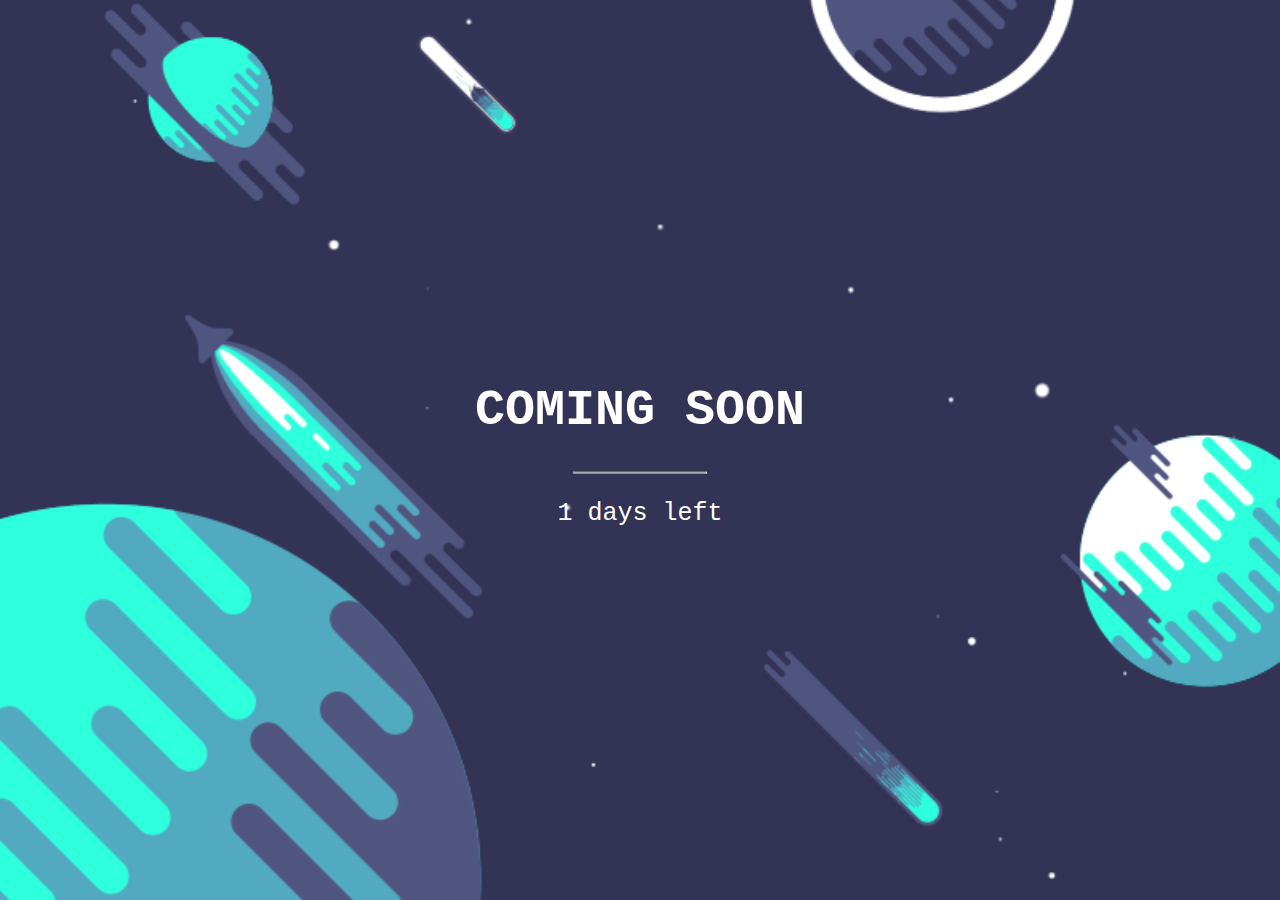
<file: shop.html>
<!DOCTYPE html>
<html>
<style>
body, html {
  height: 100%;
  margin: 0;
}

.bgimg {
  background-image: url('img/back7.gif');
  height: 100%;
  background-position: center;
  background-size: cover;
  position: relative;
  color: white;
  font-family: "Courier New", Courier, monospace;
  font-size: 25px;
}

.topleft {
  position: absolute;
  top: 0;
  left: 16px;
}

.bottomleft {
  position: absolute;
  bottom: 0;
  left: 16px;
}

.middle {
  position: absolute;
  top: 50%;
  left: 50%;
  transform: translate(-50%, -50%);
  text-align: center;
}

hr {
  margin: auto;
  width: 40%;
}
</style>
<body>

<div class="bgimg">
  <div class="middle">
    <h1>COMING SOON</h1>
    <hr>
    <p>1 days left</p>
  </div>
</div>

</body>
</html>
</file>
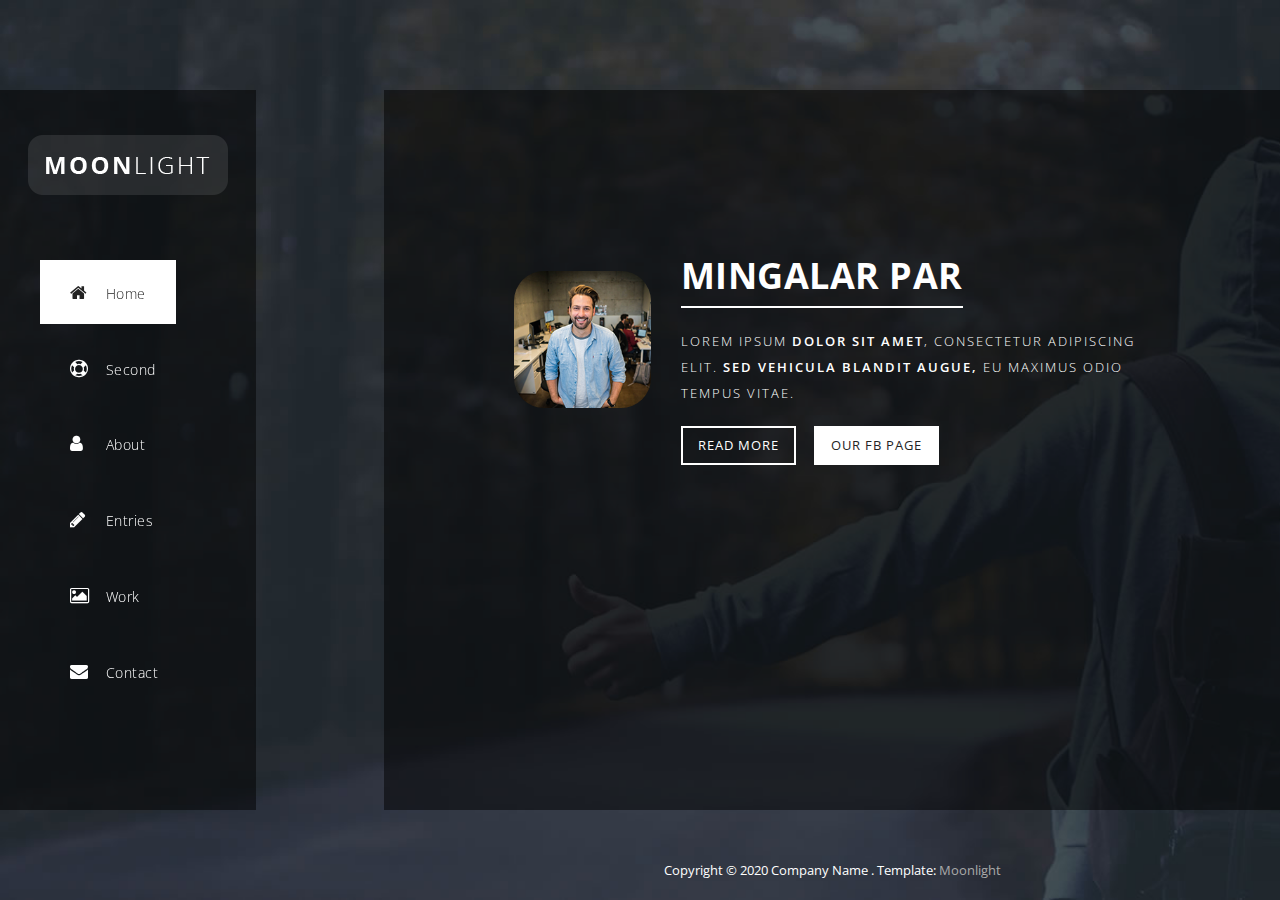
<file: inner/index-test-added-1-page.html>
<!DOCTYPE html>
<html>
    <head>
        <meta charset="utf-8">
        <meta http-equiv="X-UA-Compatible" content="IE=edge,chrome=1">
        <title>Moonlight CSS Template</title>
<!-- 
Moonlight Template 
http://www.templatemo.com/tm-512-moonlight
-->
        <meta name="description" content="">
        <meta name="viewport" content="width=device-width, initial-scale=1">
        <link rel="apple-touch-icon" href="apple-touch-icon.png">

        <link rel="stylesheet" href="css/bootstrap.min.css">
        <link rel="stylesheet" href="css/bootstrap-theme.min.css">
        <link rel="stylesheet" href="css/fontAwesome.css">
        <link rel="stylesheet" href="css/light-box.css">
        <link rel="stylesheet" href="css/templatemo-main.css">

        <link href="https://fonts.googleapis.com/css?family=Open+Sans:300,400,600,700,800" rel="stylesheet">

        <script src="js/vendor/modernizr-2.8.3-respond-1.4.2.min.js"></script>
    </head>

<body>
    
    <div class="sequence">
  
      <div class="seq-preloader">
        <svg width="39" height="16" viewBox="0 0 39 16" xmlns="http://www.w3.org/2000/svg" class="seq-preload-indicator"><g fill="#F96D38"><path class="seq-preload-circle seq-preload-circle-1" d="M3.999 12.012c2.209 0 3.999-1.791 3.999-3.999s-1.79-3.999-3.999-3.999-3.999 1.791-3.999 3.999 1.79 3.999 3.999 3.999z"/><path class="seq-preload-circle seq-preload-circle-2" d="M15.996 13.468c3.018 0 5.465-2.447 5.465-5.466 0-3.018-2.447-5.465-5.465-5.465-3.019 0-5.466 2.447-5.466 5.465 0 3.019 2.447 5.466 5.466 5.466z"/><path class="seq-preload-circle seq-preload-circle-3" d="M31.322 15.334c4.049 0 7.332-3.282 7.332-7.332 0-4.049-3.282-7.332-7.332-7.332s-7.332 3.283-7.332 7.332c0 4.05 3.283 7.332 7.332 7.332z"/></g></svg>
      </div>
      
    </div>
    
  
        <nav>
          <div class="logo">
              <img src="img/logo.png" alt="Moon Light">
          </div>
          <div class="mini-logo">
              <img src="img/mini_logo.png" alt="">
          </div>
          <ul>
            <li><a href="#1"><i class="fa fa-home"></i> <em>Home</em></a></li>
            <li><a href="#2"><i class="fa fa-support"></i> <em>Second</em></a></li>
            <li><a href="#3"><i class="fa fa-user"></i> <em>About</em></a></li>
            <li><a href="#4"><i class="fa fa-pencil"></i> <em>Entries</em></a></li>
            <li><a href="#5"><i class="fa fa-image"></i> <em>Work</em></a></li>
            <li><a href="#6"><i class="fa fa-envelope"></i> <em>Contact</em></a></li>
            
          </ul>
        </nav>
        
        <div class="slides">
          <div class="slide" id="1">
            <div class="content first-content">
              <div class="container-fluid">
                  <div class="col-md-3">
                      <div class="author-image"><img src="img/author_image.png" alt=""></div>
                  </div>
                  <div class="col-md-9">
                      <h2>Mingalar par</h2>
                      <p>Lorem ipsum <em>dolor sit amet</em>, consectetur adipiscing elit. <em>Sed vehicula blandit augue,</em> eu maximus odio tempus vitae.</p>
                      <div class="main-btn"><a href="#2">Read More</a></div>
                      <div class="fb-btn"><a rel="nofollow" href="https://fb.com/templatemo">Our FB Page</a></div>
                  </div>
              </div>
            </div>
          </div>
          <div class="slide" id="2">
            <div class="content first-content">
              <div class="container-fluid">
                  <div class="col-md-3">
                      <div class="author-image"><img src="img/author_image.png" alt=""></div>
                  </div>
                  <div class="col-md-9">
                      <h2>Second Page (Additional)</h2>
                      <p>This is a second additional page copied from first page. Lorem ipsum <em>dolor sit amet</em>, consectetur adipiscing elit. <em>Sed vehicula blandit augue,</em> eu maximus odio tempus vitae.</p>
                      <div class="main-btn"><a href="#2">Read More</a></div>
                      <div class="fb-btn"><a rel="nofollow" href="https://fb.com/templatemo">Our FB Page</a></div>
                  </div>
              </div>
            </div>
          </div>
          <div class="slide" id="3">
            <div class="content second-content">
                <div class="container-fluid">
                    <div class="col-md-6">
                        <div class="left-content">
                            <h2>About Us</h2>
                            <p>Please tell your friends about templatemo website. A variety of free CSS templates are available for immediate downloads.</p> 
                            <p>Phasellus vitae faucibus orci. Etiam eleifend orci sed faucibus semper. Cras varius dolor et augue fringilla, eu commodo sapien iaculis. Donec eget dictum tellus. <a href="#">Curabitur</a> a interdum diam. Nulla vestibulum porttitor porta.</p>
                            <p>Nulla vitae interdum libero, vel posuere ipsum. Phasellus interdum est et dapibus tempus. Vestibulum malesuada lorem condimentum mauris ornare dapibus. Curabitur tempor ligula et <a href="#">placerat</a> molestie.</p>
                            <p>Aliquam efficitur eu purus in interdum. <a href="#">Etiam tincidunt</a> magna ex, sit amet lobortis felis bibendum id. Lorem ipsum dolor sit amet, consectetur adipiscing elit. </p>
                          <div class="main-btn"><a href="#3">Read More</a></div>
                      </div>
                    </div>
                    <div class="col-md-6">
                        <div class="right-image">
                          <img src="img/about_image.jpg" alt="">
                      </div>
                    </div>
                </div>
            </div>
          </div>
          <div class="slide" id="4">
            <div class="content third-content">
                <div class="container-fluid">
                    <div class="col-md-12">
                        <div class="row">
                            <div class="first-section">
                                <div class="container-fluid">
                                    <div class="row">
                                        <div class="col-md-6">
                                            <div class="left-content">
                                                <h2>Quisque commodo quam</h2>
                                                <p>Vestibulum augue ex, finibus sit amet nisi id, maximus ultrices ipsum. Maecenas rhoncus nibh in mauris lobortis, a maximus diam faucibus. In et eros urna. Suspendisse potenti. Pellentesque commodo, neque nec molestie tempus, purus ante feugiat augue.</p>
                                                <div class="main-btn"><a href="#4">Continue Reading</a></div>
                                            </div>
                                        </div>
                                        <div class="col-md-6">
                                            <div class="right-image">
                                                <img src="img/first_service.jpg" alt="first service">
                                            </div>
                                        </div>
                                    </div>
                                </div>
                            </div>
                            <div class="second-section">
                                <div class="container-fluid">
                                    <div class="row">
                                        <div class="col-md-6">
                                            <div class="left-image">
                                                <img src="img/second_service.jpg" alt="second service">
                                            </div>
                                        </div>
                                        <div class="col-md-6">
                                            <div class="right-content">
                                                <h2>Maecenas eu purus eu sapien</h2>
                                                <p>Sed vitae felis in lorem mollis mollis eget in leo. Donec commodo, ex nec rutrum venenatis, nisi nisl malesuada magna, sed semper ipsum enim a ipsum. Aenean in ante vel mi molestie bibendum. Quisque sit amet lacus in diam pretium faucibus. Cras vel justo lorem.</p>
                                                <div class="main-btn"><a href="#4">Continue Reading</a></div>
                                            </div>
                                        </div>
                                    </div>
                                </div>
                            </div>
                        </div>
                    </div>
                </div>
            </div>
          </div>
          <div class="slide" id="5">
            <div class="content fourth-content">
                <div class="container-fluid">
                    <div class="row">
                        <div class="col-md-4 col-sm-6">
                            <div class="item">
                                <div class="thumb">
                                    <a href="img/first_big_item.jpg" data-lightbox="image-1"><div class="hover-effect">
                                        <div class="hover-content">
                                            <h2>Number One</h2>
                                            <p>Quisque sit amet lacus in diam pretium faucibus. Cras vel justo lorem.</p>
                                        </div>
                                    </div></a>
                                    <div class="image">
                                        <img src="img/first_item.jpg">
                                    </div>
                                </div>
                            </div>
                        </div>
                        <div class="col-md-4 col-sm-6">
                            <div class="item">
                                <div class="thumb">
                                    <a href="img/second_big_item.jpg" data-lightbox="image-1"><div class="hover-effect">
                                        <div class="hover-content">
                                            <h2>Number Two</h2>
                                            <p>Donec eget dictum tellus. Curabitur a interdum diam. Nulla vestibulum porttitor porta.</p>
                                        </div>
                                    </div></a>
                                    <div class="image">
                                        <img src="img/second_item.jpg">
                                    </div>
                                </div>
                            </div>
                        </div>
                        <div class="col-md-4 col-sm-6">
                            <div class="item">
                                <div class="thumb">
                                    <a href="img/third_big_item.jpg" data-lightbox="image-1"><div class="hover-effect">
                                        <div class="hover-content">
                                            <h2>Number Three</h2>
                                            <p>Cras varius dolor et augue fringilla, eu commodo sapien iaculis.</p>
                                        </div>
                                    </div></a>
                                    <div class="image">
                                        <img src="img/third_item.jpg">
                                    </div>
                                </div>
                            </div>
                        </div>
                        <div class="col-md-4 col-sm-6">
                            <div class="item">
                                <div class="thumb">
                                    <a href="img/fourth_big_item.jpg" data-lightbox="image-1"><div class="hover-effect">
                                        <div class="hover-content">
                                            <h2>Number Four</h2>
                                            <p>Vestibulum augue ex, finibus sit amet nisi id, maximus ultrices ipsum.</p>
                                        </div>
                                    </div></a>
                                    <div class="image">
                                        <img src="img/fourth_item.jpg">
                                    </div>
                                </div>
                            </div>
                        </div>
                        <div class="col-md-4 col-sm-6">
                            <div class="item">
                                <div class="thumb">
                                    <a href="img/fifth_big_item.jpg" data-lightbox="image-1"><div class="hover-effect">
                                        <div class="hover-content">
                                            <h2>Fifth Item</h2>
                                            <p>Donec commodo, ex nec rutrum venenatis, nisi nisl malesuada magna.</p>
                                        </div>
                                    </div></a>
                                    <div class="image">
                                        <img src="img/fifth_item.jpg">
                                    </div>
                                </div>
                            </div>
                        </div>
                        <div class="col-md-4 col-sm-6">
                            <div class="item">
                                <div class="thumb">
                                    <a href="img/sixth_big_item.jpg" data-lightbox="image-1"><div class="hover-effect">
                                        <div class="hover-content">
                                            <h2>Sixth Item</h2>
                                            <p>Maecenas dapibus neque sed nisl consectetur, id semper nisi egestas.</p>
                                        </div>
                                    </div></a>
                                    <div class="image">
                                        <img src="img/sixth_item.jpg">
                                    </div>
                                </div>
                            </div>
                        </div>
                        <div class="col-md-4 col-sm-6">
                            <div class="item">
                                <div class="thumb">
                                    <a href="img/seventh_big_item.jpg" data-lightbox="image-1"><div class="hover-effect">
                                        <div class="hover-content">
                                            <h2>Number Seven</h2>
                                            <p>Etiam aliquet, est id varius fringilla, eros libero pellentesque lectus.</p>
                                        </div>
                                    </div></a>
                                    <div class="image">
                                        <img src="img/seventh_item.jpg">
                                    </div>
                                </div>
                            </div>
                        </div>
                        <div class="col-md-4 col-sm-6">
                            <div class="item">
                                <div class="thumb">
                                    <a href="img/eight_big_item.jpg" data-lightbox="image-1"><div class="hover-effect">
                                        <div class="hover-content">
                                            <h2>Number Eight</h2>
                                            <p>Vestibulum augue ex, finibus sit amet nisi id, maximus ultrices ipsum.</p>
                                        </div>
                                    </div></a>
                                    <div class="image">
                                        <img src="img/eight_item.jpg">
                                    </div>
                                </div>
                            </div>
                        </div>
                        <div class="col-md-4 col-sm-6">
                            <div class="item">
                                <div class="thumb">
                                    <a href="img/ninth_big_item.jpg" data-lightbox="image-1"><div class="hover-effect">
                                        <div class="hover-content">
                                            <h2>Number Nine</h2>
                                            <p>Orci varius natoque penatibus et magnis dis parturient montes.</p>
                                        </div>
                                    </div></a>
                                    <div class="image">
                                        <img src="img/ninth_item.jpg">
                                    </div>
                                </div>
                            </div>
                        </div>
                        <div class="col-md-4 col-sm-6">
                            <div class="item">
                                <div class="thumb">
                                    <a href="img/fifth_big_item.jpg" data-lightbox="image-1"><div class="hover-effect">
                                        <div class="hover-content">
                                            <h2>Number Ten</h2>
                                            <p>Vestibulum augue ex, finibus sit amet nisi id, maximus ultrices ipsum.</p>
                                        </div>
                                    </div></a>
                                    <div class="image">
                                        <img src="img/fifth_item.jpg">
                                    </div>
                                </div>
                            </div>
                        </div>
                        <div class="col-md-4 col-sm-6">
                            <div class="item">
                                <div class="thumb">
                                    <a href="img/first_big_item.jpg" data-lightbox="image-1"><div class="hover-effect">
                                        <div class="hover-content">
                                            <h2>Eleventh Item</h2>
                                            <p>Cras varius dolor et augue fringilla, eu commodo sapien iaculis.</p>
                                        </div>
                                    </div></a>
                                    <div class="image">
                                        <img src="img/first_item.jpg">
                                    </div>
                                </div>
                            </div>
                        </div>
                        <div class="col-md-4 col-sm-6">
                            <div class="item">
                                <div class="thumb">
                                    <a href="img/second_big_item.jpg" data-lightbox="image-1"><div class="hover-effect">
                                        <div class="hover-content">
                                            <h2>Twelvth Item</h2>
                                            <p>Etiam tincidunt magna ex, sit amet lobortis felis bibendum id.</p>
                                        </div>
                                    </div></a>
                                    <div class="image">
                                        <img src="img/second_item.jpg">
                                    </div>
                                </div>
                            </div>
                        </div>
                    </div>
                </div>
            </div>
          </div>
          <div class="slide" id="6">
            <div class="content fifth-content">
                <div class="container-fluid">
                    <div class="col-md-6">
                        <div id="map">
    <!-- How to change your own map point
            1. Go to Google Maps
            2. Click on your location point
            3. Click "Share" and choose "Embed map" tab
            4. Copy only URL and paste it within the src="" field below
	-->
                            <iframe src="https://www.google.com/maps/embed?pb=!1m18!1m12!1m3!1d3647.3030413476204!2d100.5641230193719!3d13.757206847615207!2m3!1f0!2f0!3f0!3m2!1i1024!2i768!4f13.1!3m3!1m2!1s0x0%3A0xf51ce6427b7918fc!2sG+Tower!5e0!3m2!1sen!2sth!4v1510722015945" width="100%" height="500px" frameborder="0" style="border:0" allowfullscreen></iframe>
                        </div>
                    </div>
                    <div class="col-md-6">
                        <form id="contact" action="" method="post">
                            <div class="row">
                                <div class="col-md-12">
                                  <fieldset>
                                    <input name="name" type="text" class="form-control" id="name" placeholder="Your name..." required="">
                                  </fieldset>
                                </div>
                                <div class="col-md-12">
                                  <fieldset>
                                    <input name="email" type="email" class="form-control" id="email" placeholder="Your email..." required="">
                                  </fieldset>
                                </div>
                                 <div class="col-md-12">
                                  <fieldset>
                                    <input name="subject" type="text" class="form-control" id="subject" placeholder="Subject..." required="">
                                  </fieldset>
                                </div>
                                <div class="col-md-12">
                                  <fieldset>
                                    <textarea name="message" rows="6" class="form-control" id="message" placeholder="Your message..." required=""></textarea>
                                  </fieldset>
                                </div>
                                <div class="col-md-12">
                                  <fieldset>
                                    <button type="submit" id="form-submit" class="btn">Send Now</button>
                                  </fieldset>
                                </div>
                            </div>
                        </form>
                    </div>
                </div>
            </div>
          </div>
        </div>

        <div class="footer">
          <div class="content">
              <p>Copyright &copy; 2020 Company Name . Template: <a rel="nofollow" href="https://templatemo.com/tm-512-moonlight">Moonlight</a></p>
          </div>
        </div>
   
    <script src="https://ajax.googleapis.com/ajax/libs/jquery/1.11.2/jquery.min.js"></script>
    <script>window.jQuery || document.write('<script src="js/vendor/jquery-1.11.2.min.js"><\/script>')</script>

    <script src="js/vendor/bootstrap.min.js"></script>
    
    <script src="js/datepicker.js"></script>
    <script src="js/plugins.js"></script>
    <script src="js/main.js"></script>

    <script type="text/javascript">
    $(document).ready(function() {

        

        // navigation click actions 
        $('.scroll-link').on('click', function(event){
            event.preventDefault();
            var sectionID = $(this).attr("data-id");
            scrollToID('#' + sectionID, 750);
        });
        // scroll to top action
        $('.scroll-top').on('click', function(event) {
            event.preventDefault();
            $('html, body').animate({scrollTop:0}, 'slow');         
        });
        // mobile nav toggle
        $('#nav-toggle').on('click', function (event) {
            event.preventDefault();
            $('#main-nav').toggleClass("open");
        });
    });
    // scroll function
    function scrollToID(id, speed){
        var offSet = 0;
        var targetOffset = $(id).offset().top - offSet;
        var mainNav = $('#main-nav');
        $('html,body').animate({scrollTop:targetOffset}, speed);
        if (mainNav.hasClass("open")) {
            mainNav.css("height", "1px").removeClass("in").addClass("collapse");
            mainNav.removeClass("open");
        }
    }
    if (typeof console === "undefined") {
        console = {
            log: function() { }
        };
    }
    </script>
</body>
</html>
</file>
<file: inner/css/light-box.css>
/* LIGHT BOX */

body:after {
  content: url(../img/close.png) url(../img/loading.gif) url(../img/prev.png) url(../img/next.png);
  display: none;
}

body.lb-disable-scrolling {
  overflow: hidden;
}

.lightboxOverlay {
  position: absolute;
  top: 0;
  left: 0;
  z-index: 99999;
  background-color: black;
  filter: progid:DXImageTransform.Microsoft.Alpha(Opacity=80);
  opacity: 0.8;
  display: none;
}

.lightbox {
  position: absolute;
  margin-top: 0%;
  left: 0;
  width: 100%;
  z-index: 100000;
  text-align: center;
  line-height: 0;
  font-weight: normal;
}

.lightbox .lb-image {
  display: block;
  height: auto;
  max-width: inherit;
  max-height: none;
  border-radius: 5px;

  /* Image border */
  border: 10px solid white;
}

.lightbox a img {
  border: none;
}

.lb-outerContainer {
  position: relative;
  *zoom: 1;
  width: 250px;
  height: 250px;
  margin: 0 auto;
  border-radius: 4px;

  /* Background color behind image.
     This is visible during transitions. */
  background-color: white;
}

.lb-outerContainer:after {
  content: "";
  display: table;
  clear: both;
}

.lb-loader {
  position: absolute;
  top: 43%;
  left: 0;
  height: 25%;
  width: 100%;
  text-align: center;
  line-height: 0;
}

.lb-cancel {
  display: block;
  width: 32px;
  height: 32px;
  margin: 0 auto;
  background: url(../img/loading.gif) no-repeat;
}

.lb-nav {
  position: absolute;
  top: 0;
  left: 0;
  height: 100%;
  width: 100%;
  z-index: 10;
}

.lb-container > .nav {
  left: 0;
}

.lb-nav a {
  outline: none;
  background-image: url('[data-uri]');
}

.lb-prev, .lb-next {
  height: 100%;
  cursor: pointer;
  display: block;
}

.lb-nav a.lb-prev {
  width: 34%;
  left: 0;
  float: left;
  background: url(../img/prev.png) left 48% no-repeat;
  filter: progid:DXImageTransform.Microsoft.Alpha(Opacity=0);
  opacity: 0;
  -webkit-transition: opacity 0.6s;
  -moz-transition: opacity 0.6s;
  -o-transition: opacity 0.6s;
  transition: opacity 0.6s;
}

.lb-nav a.lb-prev:hover {
  filter: progid:DXImageTransform.Microsoft.Alpha(Opacity=100);
  opacity: 1;
}

.lb-nav a.lb-next {
  width: 64%;
  right: 0;
  float: right;
  background: url(../img/next.png) right 48% no-repeat;
  filter: progid:DXImageTransform.Microsoft.Alpha(Opacity=0);
  opacity: 0;
  -webkit-transition: opacity 0.6s;
  -moz-transition: opacity 0.6s;
  -o-transition: opacity 0.6s;
  transition: opacity 0.6s;
}

.lb-nav a.lb-next:hover {
  filter: progid:DXImageTransform.Microsoft.Alpha(Opacity=100);
  opacity: 1;
}

.lb-dataContainer {
  margin: 0 auto;
  padding-top: 5px;
  *zoom: 1;
  width: 100%;
  -moz-border-radius-bottomleft: 4px;
  -webkit-border-bottom-left-radius: 4px;
  border-bottom-left-radius: 4px;
  -moz-border-radius-bottomright: 4px;
  -webkit-border-bottom-right-radius: 4px;
  border-bottom-right-radius: 4px;
}

.lb-dataContainer:after {
  content: "";
  display: table;
  clear: both;
}

.lb-data {
  padding: 0 4px;
  color: #ccc;
}

.lb-data .lb-details {
  width: 85%;
  float: left;
  text-align: left;
  line-height: 1.1em;
}

.lb-data .lb-caption {
  font-size: 13px;
  font-weight: bold;
  line-height: 1em;
}

.lb-data .lb-caption a {
  color: #4ae;
}

.lb-data .lb-number {
  margin-top: 15px;
  display: block;
  clear: left;
  padding-bottom: 1em;
  font-size: 13px;
  color: #999999;
}

.lb-data .lb-close {
  display: block;
  float: right;
  width: 30px;
  height: 30px;
  background: url(../img/close.png) top right no-repeat;
  text-align: right;
  outline: none;
  filter: progid:DXImageTransform.Microsoft.Alpha(Opacity=70);
  opacity: 0.7;
  -webkit-transition: opacity 0.2s;
  -moz-transition: opacity 0.2s;
  -o-transition: opacity 0.2s;
  transition: opacity 0.2s;
}

.lb-data .lb-close:hover {
  cursor: pointer;
  filter: progid:DXImageTransform.Microsoft.Alpha(Opacity=100);
  opacity: 1;
}
</file>
<file: inner/css/templatemo-main.css>
/* 

Moonlight Template 

https://templatemo.com/tm-512-moonlight

*/

@keyframes seq-preloader {
  50% {
    opacity: 1;
  }
  
  100% {
    opacity: 0;
  }
}

.seq-preloader {
  background: white;
  visibility: visible;
  opacity: 1;
  position: absolute;
  z-index: 9999;
  height: 100%;
  width: 100%;
  top: 0;
  left: 0;
  right: 0;
  bottom: 0;
}

.seq-preloader.seq-preloaded {
  opacity: 0;
  visibility: hidden;
  transition: visibility 0s .5s, opacity .5s;
}

.seq-preload-indicator {
  overflow: visible;
  position: relative;
  top: 50%;
  left: 50%;
  transform: translate(-50%, -50%);
}

.seq-preload-circle {
  display: inline-block;
  height: 12px;
  width: 12px;
  fill: #7a7a7a;
  opacity: 0;
  animation: seq-preloader 1.25s infinite;
}

.seq-preload-circle-2 {
  animation-delay: .15s;
}

.seq-preload-circle-3 {
  animation-delay: .3s;
}

.seq-preload-indicator-fallback {
  width: 42px;
  overflow: visible;
}

.seq-preload-indicator-fallback .seq-preload-circle {
  width: 8px;
  height:8px;
  background-color: #f4f4f4;
  border-radius: 100%;
  opacity: 1;
  display: inline-block;
  vertical-align: middle;
}

.seq-preload-indicator-fallback .seq-preload-circle-2 {
  margin-left: 3px;
  margin-right: 3px;
  width: 12px;
  height: 12px;
}

.seq-preload-indicator-fallback .seq-preload-circle-3 {
  width: 16px;
  height: 16px;
}


/* MAIN CSS */

@-webkit-keyframes fill {
  0% {
    width: 0%;
    height: 1px;
  }
  50% {
    width: 100%;
    height: 1px;
  }
  100% {
    width: 100%;
    height: 100%;
    background: #fff;
  }
}
@keyframes fill {
  0% {
    width: 0%;
    height: 1px;
  }
  50% {
    width: 100%;
    height: 1px;
  }
  100% {
    width: 100%;
    height: 100%;
    background: #fff;
  }
}
@-webkit-keyframes fillColour {
  0% {
    color: #fff;
  }
  50% {
    color: #fff;
  }
  100% {
    color: #333;
  }
}
@keyframes fillColour {
  0% {
    color: #fff;
  }
  50% {
    color: #fff;
  }
  100% {
    color: #333;
  }
}
* {
  margin: 0;
  padding: 0;
  -webkit-box-sizing: border-box;
  box-sizing: border-box;
  font-family: "Open Sans", sans-serif;
}

html {
	overflow: hidden;
}

body {
  overflow: hidden;
  font-size: 100%;
}

nav {
	top: 10vh;
	bottom: 10vh;
  	text-align: center;
  	background: rgba(0, 0, 0, 0.5);
  	position: fixed;
  	z-index: 100;
  	height: 80vh;
  	left: 0;
  	width: 20%;
  	font-weight: 300;
  	font-size: 1rem;
}

nav em {
	font-style: normal;
	margin-left: 5px;
	font-size: 14px;
}

nav ul li i {
	width: 25px;
}

nav ul li a {
	font-size: 18px;
}

nav .mini-logo {
	display: none;
}

nav .logo {
	margin-top: 45px;
	padding: 0px 20px;
}

nav .logo img {
	max-width: 100%;
	overflow-y: hidden;
}

nav ul {
	margin-top: 60px;
  	text-align: left;
  	margin-left: 40px;
  	list-style-type: none;
  	height: 48vh;
  	display: -webkit-box;
  	display: -ms-flexbox;
  	display: flex;
  	-webkit-box-orient: vertical;
  	-webkit-box-direction: normal;
    -ms-flex-direction: column;
    flex-direction: column;
  	-ms-flex-pack: distribute;
    justify-content: space-around;
}
nav ul li {
	margin: 25px 0px;
}
nav a, nav a:visited, nav a:active {
  color: #fff;
}
nav a {
	text-decoration: none!important;
	font-size: 14px;
	letter-spacing: 0.5px;
  	-webkit-transition: color 2s, background 1s;
  	transition: color 2s, background 1s;
  	padding: 20px 30px;
  	position: relative;
  	z-index: 0;
}
nav a.active {
  background-color: #fff;
  color: #232323;
}
nav a::before {
  content: "";
  position: absolute;
  height: 0%;
  width: 0%;
  bottom: 0;
  left: 0;
  opacity: 1;
  z-index: -1;
}
nav a:hover {
	text-decoration: none;
  -webkit-animation: fillColour 0.7s forwards ease-in-out;
          animation: fillColour 0.7s forwards ease-in-out;
}
nav a:hover::before {
  -webkit-animation: fill 0.7s forwards ease-in-out;
          animation: fill 0.7s forwards ease-in-out;
  opacity: 1;
}

.slides {
  width: 600vw;
  height: 100vh;
  -webkit-transition: -webkit-transform 0.8s ease;
  transition: -webkit-transform 0.8s ease;
  transition: transform 0.8s ease;
  transition: transform 0.8s ease, -webkit-transform 0.8s ease;
}
.slides .slide {
  height: 100vh;
  width: 100vw;
  float: left;
  text-align: center;
  background-size: cover;
}
.slides .slide .content {
  overflow-y: scroll;
  position: relative;
  width: 70%;
  height: 80%;
  left: 30%;
  top: 10%;
  bottom: 10%;
  background: rgba(0, 0, 0, 0.5);
}
.content::-webkit-scrollbar {
  width: 5px;
  height: 8px;
  background-color: rgba(0, 0, 0, 0.5);
}
/* Add a thumb */
.content::-webkit-scrollbar-thumb {
    background: rgba(250, 250, 250, 0.5);
}

.slides .slide:nth-child(1) {
  background-image: url(../img/first_bg.jpg);
}
.slides .slide:nth-child(2) {
  background-image: url(../img/second_bg.jpg);
}
.slides .slide:nth-child(3) {
  background-image: url(../img/third_bg.jpg);
}
.slides .slide:nth-child(4) {
  background-image: url(../img/fourth_bg.jpg);
 }
.slides .slide:nth-child(5) {
  background-image: url(../img/fifth_bg.jpg);
}
.slides .slide:nth-child(6) {
  background-image: url(../img/fourth_bg.jpg);
}
.slides .slide img {
  width: 100%;
}


.main-btn a:hover {
	background-color: #fff;
	color: #232323!important;
}


.first-content {
	padding: 100px;
	text-align: left;
	padding-top: 13%;
}

.first-content .author-image img {
	margin-top: 15px;
	border-radius: 30px;
	max-width: 100%;
	overflow: hidden;
	float: left;
	margin-right: 35px;
}

.first-content h2 {
	font-size: 36px;
	text-transform: uppercase;
	font-weight: 700;
	color: #fff;
	letter-spacing: 0.5px;
	border-bottom: 2px solid #fff;
	display: inline-block;
	padding-bottom: 10px;
	margin-bottom: 20px;
	margin-top: 0px;
}

.first-content p {
	color: #fff;
	font-size: 13px;
	text-transform: uppercase;
	font-weight: 300;
	letter-spacing: 2px;
	line-height: 26px;
	margin-bottom: 20px;
}

.first-content em {
	font-style: normal;
	font-weight: 600;
}

.first-content .main-btn {
	display: inline-block;
	margin-right: 15px;
}

.first-content .main-btn a {
	display: inline-block;
	border: 2px solid #fff;
	padding: 8px 15px;
	font-size: 13px;
	text-transform: uppercase;
	letter-spacing: 1px;
	color: #fff;
	text-decoration: none;
	transition: all 0.5s;
	transition: all 0.5s;
}

.first-content .fb-btn {
	display: inline-block;
}

.first-content .fb-btn a {
	display: inline-block;
	background-color: #fff;
	border: 2px solid #fff;
	padding: 8px 15px;
	font-size: 13px;
	text-transform: uppercase;
	letter-spacing: 1px;
	color: #232323;
	text-decoration: none;
	transition: all 0.5s;
}

.first-content .fb-btn a:hover {
	color: #fff;
	background-color: transparent;
}


.second-content .container-fluid {
	padding-right: 0px;
	padding-left: 0px;
}

.second-content .container-fluid .col-md-6 {
	padding-right: 0px;
	padding-left: 0px;
}

.second-content .right-image img {
	max-width: 100%;
	min-width: 100%;
	overflow: hidden;
	float: right;
}

.second-content .left-content {
	padding: 60px;
	text-align: left;
}

.second-content h2 {
	font-size: 36px;
	text-transform: uppercase;
	font-weight: 700;
	color: #fff;
	letter-spacing: 0.5px;
	border-bottom: 2px solid #fff;
	display: inline-block;
	padding-bottom: 10px;
	margin-bottom: 20px;
	margin-top: 0px;
}

.second-content p {
	font-size: 13px;
	color: #fff;
	letter-spacing: 0.5px;
	font-weight: 300;
	line-height: 24px;
	margin-bottom: 30px;
}

.second-content a {
	color: #fff;
	text-decoration: underline;
}

.second-content .main-btn a {
	display: inline-block;
	border: 2px solid #fff;
	padding: 8px 15px;
	font-size: 13px;
	text-transform: uppercase;
	letter-spacing: 1px;
	color: #fff;
	text-decoration: none;
	transition: all 0.5s;
}


.third-content {
	text-align: left;
	padding: 30px;
}

.third-content .container-fluid {
	padding-right: 7.5px;
	padding-left: 7.5px;
}

.third-content .first-section .left-content {
	margin-right: 15px;
	margin-top: 12px;
}

.third-content .first-section .right-image {
	margin-left: 15px;
}

.third-content .second-section {
	margin-top: 30px;
}

.third-content .second-section .right-content {
	margin-left: 15px;
	margin-top: 12px;
}

.third-content .second-section .left-image {
	margin-right: 15px;
}

.third-content h2 {
	font-size: 24px;
	text-transform: uppercase;
	font-weight: 700;
	color: #fff;
	letter-spacing: 0.5px;
	border-bottom: 2px solid #fff;
	display: inline-block;
	padding-bottom: 10px;
	margin-bottom: 20px;
	margin-top: 0px;
}

.third-content p {
	font-size: 13px;
	color: #fff;
	letter-spacing: 0.5px;
	font-weight: 300;
	line-height: 24px;
	margin-bottom: 20px;
}

.third-content .main-btn a {
	display: inline-block;
	border: 2px solid #fff;
	padding: 8px 15px;
	font-size: 13px;
	text-transform: uppercase;
	letter-spacing: 1px;
	color: #fff;
	text-decoration: none;
	transition: all 0.5s;
}

.third-content .col-md-6 {
	margin: 0px;
	padding: 0px;
}


.fourth-content {
	padding: 5px;
}

.fourth-content .container-fluid {
	padding-right: 15px;
	padding-left: 15px;
}

.fourth-content .container-fluid .col-md-4 {
	padding-right: 0px;
	padding-left: 0px;
}

.fourth-content .item {
	margin: 10px;
}

.fourth-content .item img {
	max-width: 100%;
	overflow: hidden;
}

.fourth-content .item .thumb {
	position: relative;
}

.fourth-content .item .hover-effect {
	text-align: left;
	position: absolute;
	color: #fff;
	background-color: rgba(0,0,0,0.95);
	bottom: 0;
	top: 0;
	left: 0;
	right: 0;
	opacity: 0;
	visibility: hidden;
	transition: all 0.8s;
}

.fourth-content .item:hover .hover-effect {
	opacity: 1;
	visibility: visible;
}

.fourth-content .item .hover-effect .hover-content {
	transform: translateY(-50%);
    position: absolute;
    text-align: left;
    width: 100%;
    top: 50%;
    left: 0;
    padding: 30px;
}

.fourth-content .item .hover-effect h2 {
	font-size: 18px;
	text-transform: uppercase;
	font-weight: 700;
	color: #fff;
	letter-spacing: 0.5px;
	border-bottom: 1px solid #fff;
	display: inline-block;
	padding-bottom: 10px;
	margin-bottom: 10px;
	margin-top: 0px;
}

.fourth-content .item .hover-effect p {
	font-size: 13px;
	text-transform: uppercase;
	letter-spacing: 0.5px;
	line-height: 22px;
	padding-bottom: 0px;
	margin-bottom: 0px;
}



.fifth-content .container-fluid {
	padding-left: 0px;
	padding-right: 0px;
}

.fifth-content .container-fluid .col-md-6 {
	padding-left: 0px;
	padding-right: 0px;
}

.fifth-content #map {
	padding: 50px 0px 50px 50px;
}

.fifth-content #contact {
	padding: 50px 50px 50px 50px;
}

.fifth-content input {
  border-radius: 0px;
  padding-left: 15px;
  font-size: 13px;
  font-weight: 300;
  color: #fff;
  background-color: rgba(250, 250, 250, 0.15);
  outline: none;
  border: none;
  box-shadow: none;
  line-height: 40px;
  height: 40px;
  width: 100%;
  margin-bottom: 25px;
}

.fifth-content textarea {
  border-radius: 0px;
  padding-left: 15px;
  padding-top: 10px;
  font-size: 13px;
  font-weight: 300;
  color: #fff;
  background-color: rgba(250, 250, 250, 0.15);
  outline: none;
  border: none;
  box-shadow: none;
  height: 165px;
  max-height: 220px;
  width: 100%;
  max-width: 100%;
  margin-bottom: 25px;
}

.fifth-content button {
	max-width: 100%;
	width: 100%;
    display: inline-block;
	border: 2px solid #fff;
	padding: 8px 15px;
	font-size: 13px;
	text-transform: uppercase;
	letter-spacing: 1px;
	color: #fff;
	text-decoration: none;
	background-color: transparent;
	border-radius: 0px;
	transition: all 0.5s;
}

.fifth-content button:hover {
	color: #232323;
	background-color: #fff;
}

.footer .content {
	left: 30%;
	width: 70%;
	max-width: 70%;
	position: absolute;
	bottom: 0;
	right: 0;
	display: inline-block;
}

.footer .content p {
	text-align: center;
	font-size: 13px;
	color: #fff;
	margin-bottom: 20px;
}

.footer .content p a {
	color: #aaa;
	text-decoration: none;
}



/* REPONSIVE */

@media (max-width: 991px) {

	nav ul {
  		margin-left: 25px;
  	}

	.first-content {
		text-align: center;
		padding: 50px;
	}

	.first-content .author-image img {
		max-width: 195px;
		float: none;
		margin-right: 0px;
		margin-bottom: 30px;
	}

	.third-content .first-section {
		border-bottom: 1px solid rgba(250,250,250,0.3);
		padding-bottom: 45px;
		margin-bottom: 45px;
	}

	.third-content .first-section .left-content {
		margin-right: 0px;
		margin-bottom: 30px;
	}

	.third-content .first-section .right-image {
		margin-left: 0px;
	}

	.third-content .second-section .right-content {
		margin-left: 0px;
		margin-top: 30px;
	}


	.third-content .second-section .left-image {
		margin-right: 0px;
	}

	.fifth-content #map {
		padding: 30px 30px 30px 30px;
	}

	.fifth-content #contact {
		padding: 30px 30px 30px 30px;
	}

}

@media (max-width: 749px) {

	nav {
		width: 15vh;
	}

	nav .logo {
		display: none;
	}

	nav .mini-logo {
		margin-top: 60px;
		display: block;
	}

	nav ul {
		text-align: center;
		margin-left: 0px;
	}


	nav ul li em {
		display: none;
	}

	nav ul li i {
		width: 20px;
		height: 20px;
		line-height: 20px;
		text-align: center;
	}

	.first-content {
		padding: 30px 5px;
	}

	.first-content .main-btn {
		display: inline-block;
		margin-right: 0px;
		margin-bottom: 15px;
	}

	.second-content .left-content {
		padding: 30px;
		text-align: left;
	}

	.fourth-content .item .hover-effect h2 {
		font-size: 15px;
	}


	.fifth-content #map {
		padding: 15px 15px 15px 15px;
	}

	.fifth-content #contact {
		padding: 15px 15px 15px 15px;
	}

}

@media(max-width: 450px) {
	nav ul {
		margin-top: 30px;
	}
	nav ul li {
		margin: 10px 0px;
	}
	nav a {
	  	padding: 15px 20px;
	}
}
</file>
